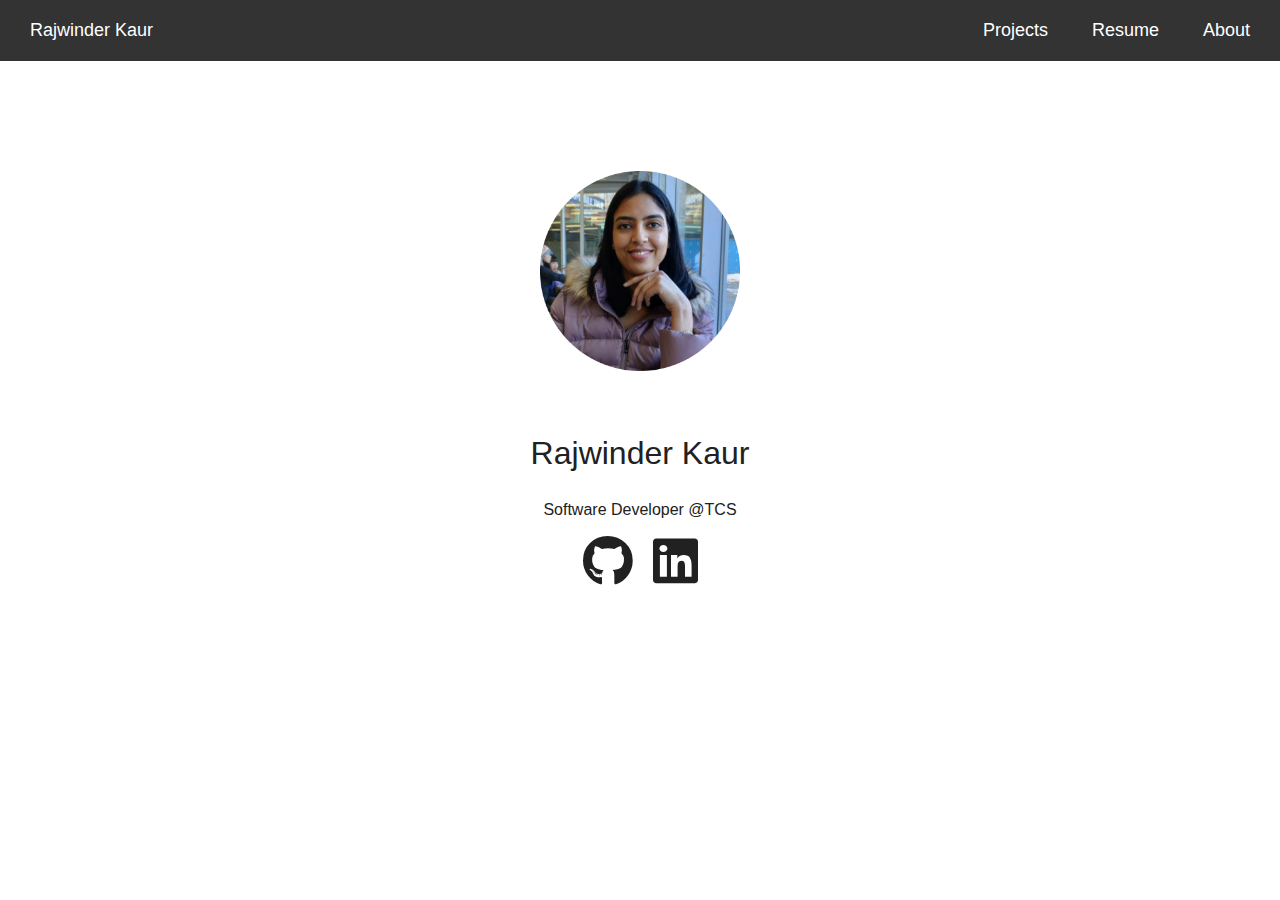
<file: index.html>
<!DOCTYPE html>
<html>
  <head>
    <meta charset="UTF-8" />
    <title>Rajwinder personal site</title>
    <link
      rel="stylesheet"
      href="https://cdnjs.cloudflare.com/ajax/libs/font-awesome/5.15.4/css/all.min.css"
    />
    <link rel="stylesheet" href="css/styles.css" />
  </head>

  <body>
    <div class="navbar">
      <div class="navbar-left">
        <a
          href="file:///Users/rajwinderkaur/Documents/workspace/PersonelWebsite/personal-site/index.html#home"
          >Rajwinder Kaur</a
        >
      </div>
      <div class="navbar-right">
        <ul>
          <li><a href="projects.html">Projects</a></li>
          <li><a href="Resume.pdf">Resume</a></li>
          <li><a href="about.html">About</a></li>
        </ul>
      </div>
    </div>

    <div class="content">
      <img src="images/profile.png" alt="Profile Image" />
      <h1>Rajwinder Kaur</h1>
      <p>Software Developer @TCS</p>
      <ul>
        <li>
          <a href="https://github.com/RajiAujla" aria-label="Github"
            ><i class="fab fa-github"></i
          ></a>
        </li>
        <li>
          <a
            href="https://www.linkedin.com/in/rajwinder-kaur-763376167/"
            aria-label="Github"
            ><i class="fab fa-linkedin"></i
          ></a>
        </li>
      </ul>
    </div>
  </body>
</html>
</file>
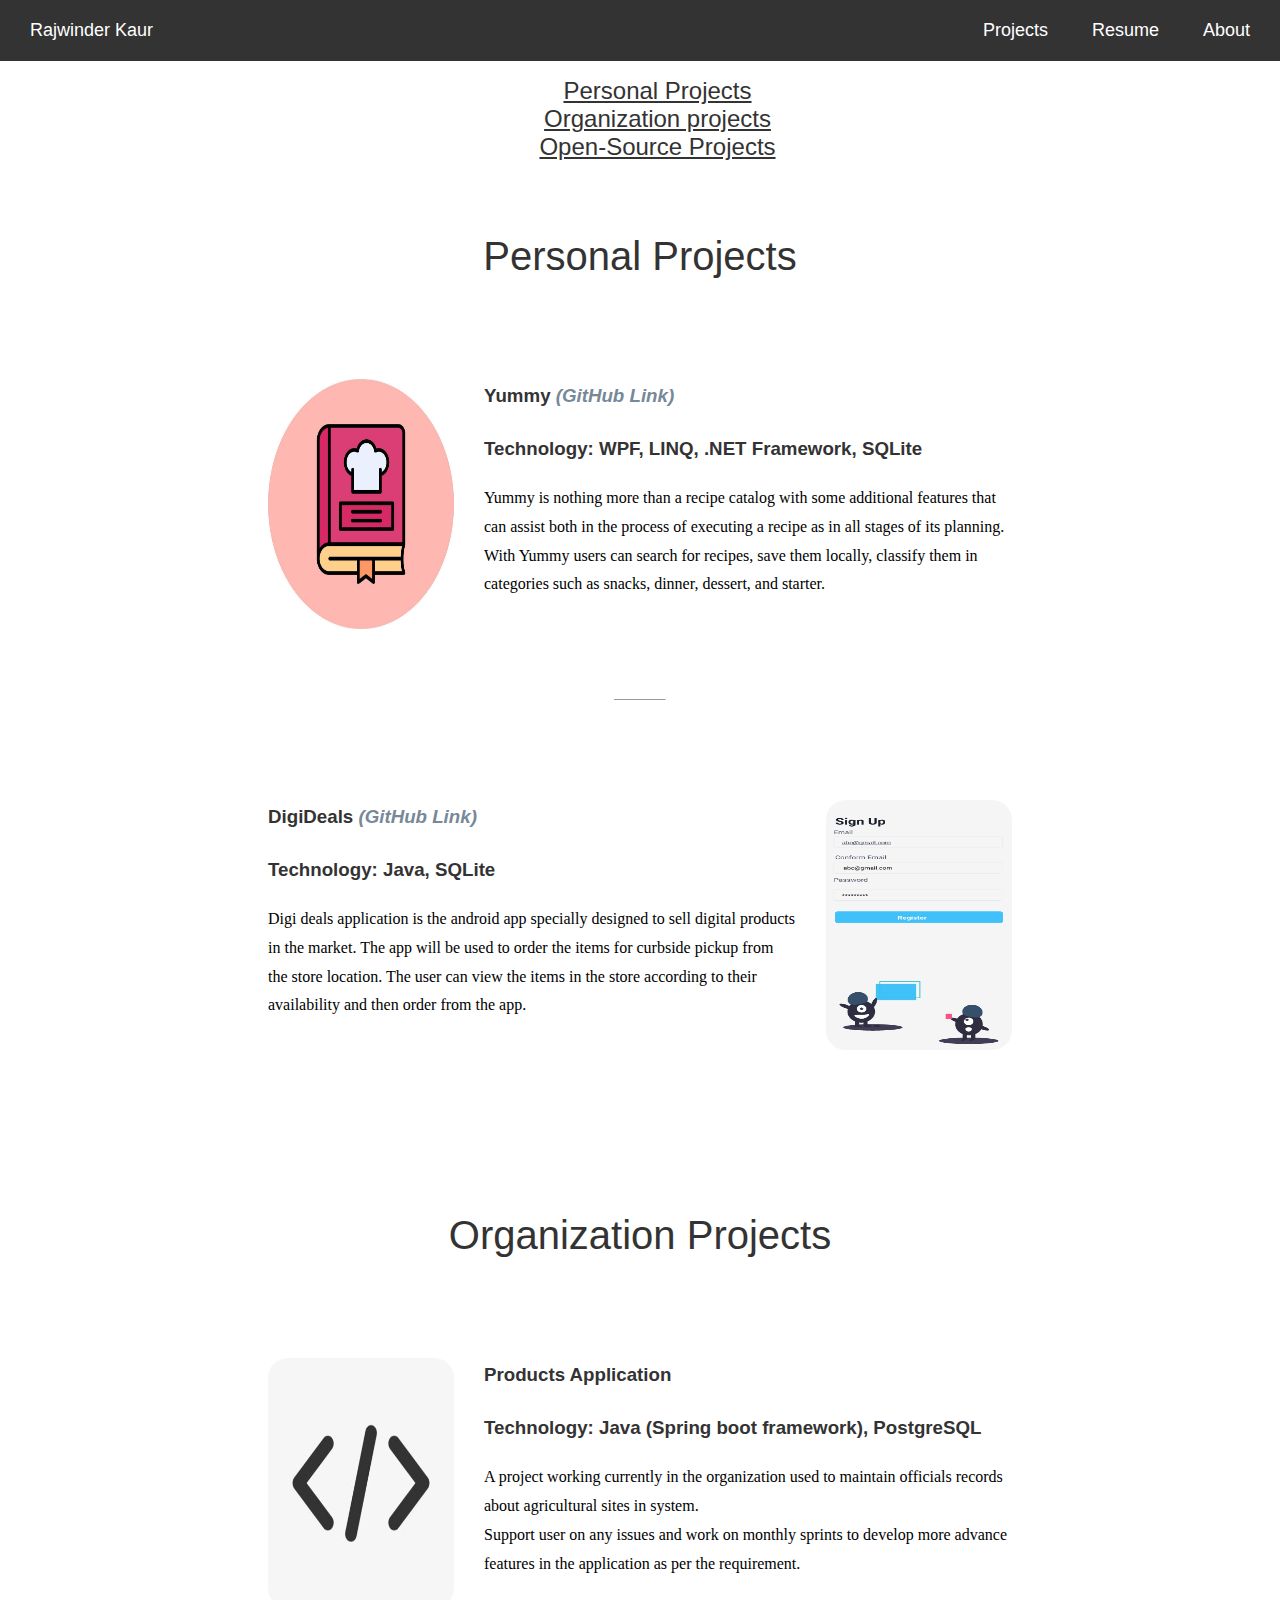
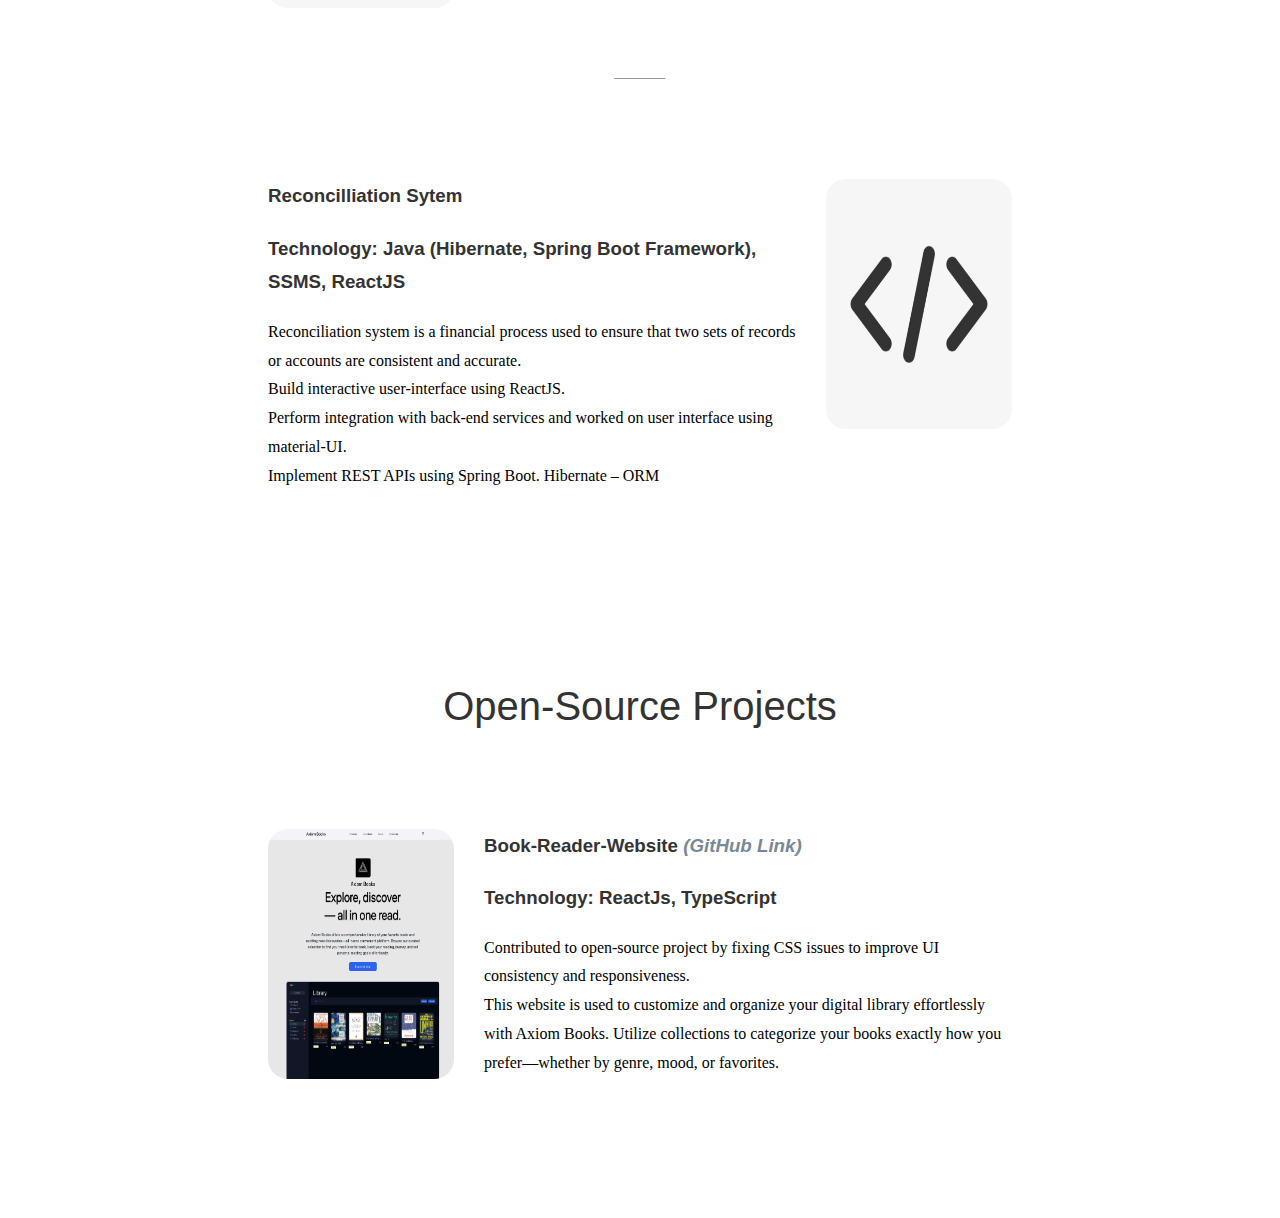
<file: projects.html>
<!DOCTYPE html>
<html>
  <head>
    <meta charset="UTF-8" />
    <title>Rajwinder personal site</title>
    <link rel="stylesheet" href="css/styles.css" />
  </head>
  <body>
    <div class="navbar">
      <div class="navbar-left">
        <a
          href="file:///Users/rajwinderkaur/Documents/workspace/PersonelWebsite/personal-site/index.html#home"
          >Rajwinder Kaur</a
        >
      </div>
      <div class="navbar-right">
        <ul>
          <li><a href="projects.html">Projects</a></li>
          <li><a href="Resume.pdf">Resume</a></li>
          <li><a href="about.html">About</a></li>
        </ul>
      </div>
    </div>

    <div class="projects-type">
      <ul>
        <li><a href="#personal-projects">Personal Projects</a></li>
        <li><a href="#organization">Organization projects</a></li>
        <li><a href="#open-source">Open-Source Projects</a></li>
      </ul>

      <div>
        <section id="personal-projects">
          <h2>Personal Projects</h2>

          <div class="skill-row">
            <img
              class="develop-img"
              src="./images/reciepe.jpg"
              alt="code-img"
            />
            <h3>
              Yummy
              <a href="https://github.com/LeticiaLBarbosa/Yummy"
                >(GitHub Link)</a
              >
            </h3>
            <h3>Technology: WPF, LINQ, .NET Framework, SQLite</h3>
            <p>
              Yummy is nothing more than a recipe catalog with some additional
              features that can assist both in the process of executing a recipe
              as in all stages of its planning. With Yummy users can search for
              recipes, save them locally, classify them in categories such as
              snacks, dinner, dessert, and starter.
            </p>
          </div>
          <hr />
          <div class="skill-row">
            <img
              class="debug-img"
              src="./images/digitaldeals.png"
              alt="debug-img"
            />
            <h3>
              DigiDeals
              <a href="https://github.com/ssingh2937/DigiDeals"
                >(GitHub Link)</a
              >
            </h3>
            <h3><b>Technology:</b> Java, SQLite</h3>
            <p>
              Digi deals application is the android app specially designed to
              sell digital products in the market. The app will be used to order
              the items for curbside pickup from the store location. The user
              can view the items in the store according to their availability
              and then order from the app.
            </p>
          </div>
        </section>

        <section id="organization">
          <h2>Organization Projects</h2>

          <div class="skill-row">
            <img class="develop-img" src="./images/code.jpg" alt="code-img" />
            <h3>Products Application</h3>
            <h3><b>Technology:</b> Java (Spring boot framework), PostgreSQL</h3>
            <p>
              A project working currently in the organization used to maintain
              officials records about agricultural sites in system. <br />
              Support user on any issues and work on monthly sprints to develop
              more advance features in the application as per the requirement.
            </p>
          </div>
          <hr />
          <div class="skill-row">
            <img class="debug-img" src="./images/code.jpg" alt="code-img" />
            <h3>Reconcilliation Sytem</h3>
            <h3>
              <b>Technology:</b> Java (Hibernate, Spring Boot Framework), SSMS,
              ReactJS
            </h3>
            <p>
              Reconciliation system is a financial process used to ensure that
              two sets of records or accounts are consistent and accurate.
              <br />
              Build interactive user-interface using ReactJS. <br />
              Perform integration with back-end services and worked on user
              interface using material-UI. <br />
              Implement REST APIs using Spring Boot. Hibernate – ORM
            </p>
          </div>
        </section>

        <section id="open-source">
          <h2>Open-Source Projects</h2>

          <div class="skill-row">
            <img class="develop-img" src="./images/AxiomBooks.png" />
            <h3>
              Book-Reader-Website
              <a href="https://github.com/Vikleoboy/book-reader-website"
                >(GitHub Link)</a
              >
            </h3>
            <h3>Technology: ReactJs, TypeScript</h3>
            <p>
              Contributed to open-source project by fixing CSS issues to improve
              UI consistency and responsiveness. <br />
              This website is used to customize and organize your digital
              library effortlessly with Axiom Books. Utilize collections to
              categorize your books exactly how you prefer—whether by genre,
              mood, or favorites.
            </p>
          </div>
        </section>
      </div>
    </div>
  </body>
</html>
</file>
<file: css/styles.css>
body {
  margin: 0;
  text-align: center;
  font-family: "Merriweather", serif;
}

h1 {
  font-weight: 400;
  margin: 50px auto 0 auto;
  color: #212121;
  font-family: sans-serif;
  line-height: 2;
}

h2 {
  color: #333;
  font-size: 2.5rem;
  font-family: "Montserrat", sans-serif;
  font-weight: normal;
}

h3 {
  color: #333;
  font-family: "Montserrat", sans-serif;
}

.skill-row {
  width: 60%;
  margin: 100px auto;
  text-align: left;
  line-height: 1.8;
}

.develop-img {
  width: 25%;
  float: left;
  margin-right: 30px;
  height: 250px;
  border-radius: 20px;
}

.debug-img {
  height: 250px;
  width: 25%;
  float: right;
  margin-left: 30px;
  border-radius: 20px;
}

hr {
  border-style: dotted #333 6px;
  border-bottom: none;
  width: 4%;
  margin: 100px auto;
  color: grey;
}
.profile-img {
  width: 12%;
  margin-top: 50px;
}

.btn {
  background: #333;
  background-image: -webkit-linear-gradient(top, #3c6255, #dae2b6);
  background-image: -moz-linear-gradient(top, #3c6255, #dae2b6);
  background-image: -ms-linear-gradient(top, #3c6255, #dae2b6);
  background-image: -o-linear-gradient(top, #3c6255, #dae2b6);
  background-image: linear-gradient(to bottom, #3c6255, #dae2b6);
  -webkit-border-radius: 8;
  -moz-border-radius: 8;
  border-radius: 8px;
  font-family: Arial;
  color: #ffffff;
  font-size: 20px;
  margin-top: 20px;
  padding: 10px 20px 10px 20px;
  text-decoration: none;
}

.btn:hover {
  background: #dae2b6;
  background-image: -webkit-linear-gradient(top, #dae2b6, #3c6255);
  background-image: -moz-linear-gradient(top, #dae2b6, #3c6255);
  background-image: -ms-linear-gradient(top, #dae2b6, #3c6255);
  background-image: -o-linear-gradient(top, #dae2b6, #3c6255);
  background-image: linear-gradient(to bottom, #dae2b6, #3c6255);
  text-decoration: none;
}

.bottom-container {
  background-color: #333;
  margin-top: 50px;
  padding-top: 30px;
}

.contact-me,
.skill-row a {
  color: #fffbe9;
  margin-right: 5px;
  font-family: "Montserrat", sans-serif;
  text-decoration: none;
  bottom: 20px;
}

.contact-me h2 {
  padding: 10px 20px 10px 20px;
}
.contact-me p {
  color: #212121;
}

.skill-row a {
  color: lightslategray;
  font-style: italic;
}

a:hover {
  color: #dae2b6;
}

.develop-skill-description {
  clear: left;
}

.debug-skill-description {
  clear: right;
}

.navbar {
  display: flex;
  align-items: center; /* Align items vertically */
  justify-content: space-between; /* Space out items evenly */
  background-color: #333;
  color: white;
  padding: 10px 20px;
}

.navbar-left {
  display: flex;
  align-items: center;
  font-family: "Montserrat", sans-serif;
}

.navbar-left a {
  color: white;
  text-decoration: none;
  font-size: 18px; /* Increase font size */
  padding: 10px; /* Increase padding */
  font-family: "Montserrat", sans-serif;
}

.navbar-right ul {
  list-style-type: none;
  padding: 0;
  margin: 0;
}

.projects-type ul {
  list-style-type: none;
}

.projects-type ul li a {
  margin-right: 5px;
  font-size: 1.5rem;
  font-family: "Montserrat", sans-serif;
  text-decoration: underline;
  color: #333;
}
.projects-type a:hover {
  color: #dae2b6;
}

.navbar-right ul li {
  display: inline;
  margin-left: 20px; /* Add spacing between list items */
}

.navbar-right ul li:first-child {
  margin-left: 0; /* Remove left margin from the first list item */
}

.navbar-right ul li a {
  color: white;
  text-decoration: none;
  font-size: 18px; /* Increase font size */
  padding: 10px; /* Increase padding */
  font-family: "Montserrat", sans-serif;
}

.navbar a:hover {
  color: black;
}

/* Style for the main content */
.content {
  text-align: center;
  padding: 20px 30px;
}

/* Style for the image */
.content img {
  max-width: 100%;
  height: 200px; /* Set the height to 50px */
  margin-bottom: 20px;
  display: block; /* Center the image */
  margin-left: auto;
  margin-right: auto;
  margin-top: 90px;
}

.content p {
  color: #212121;
  font-family: "Montserrat", sans-serif;
}

.content ul li a i {
  font-size: 3.2rem;
}

.content ul li a {
  color: #212121;
}

.content ul {
  list-style: none;
  display: flex; /* Use flexbox to arrange items horizontally */
  justify-content: center; /* Align items horizontally in the center */
  margin-right: 20px;
}

.content li {
  margin-right: 20px; /* Add spacing between list items */
}

/*project page CSS*/
/* .skills ol{
   list-style-type: none;
} */

nav {
  background-color: #333;
  color: white;
  padding: 10px;
  text-align: center;
}
nav a {
  color: white;
  margin: 0 15px;
  text-decoration: none;
}
section {
  padding: 20px;
  margin: 20px 0;
}
</file>
